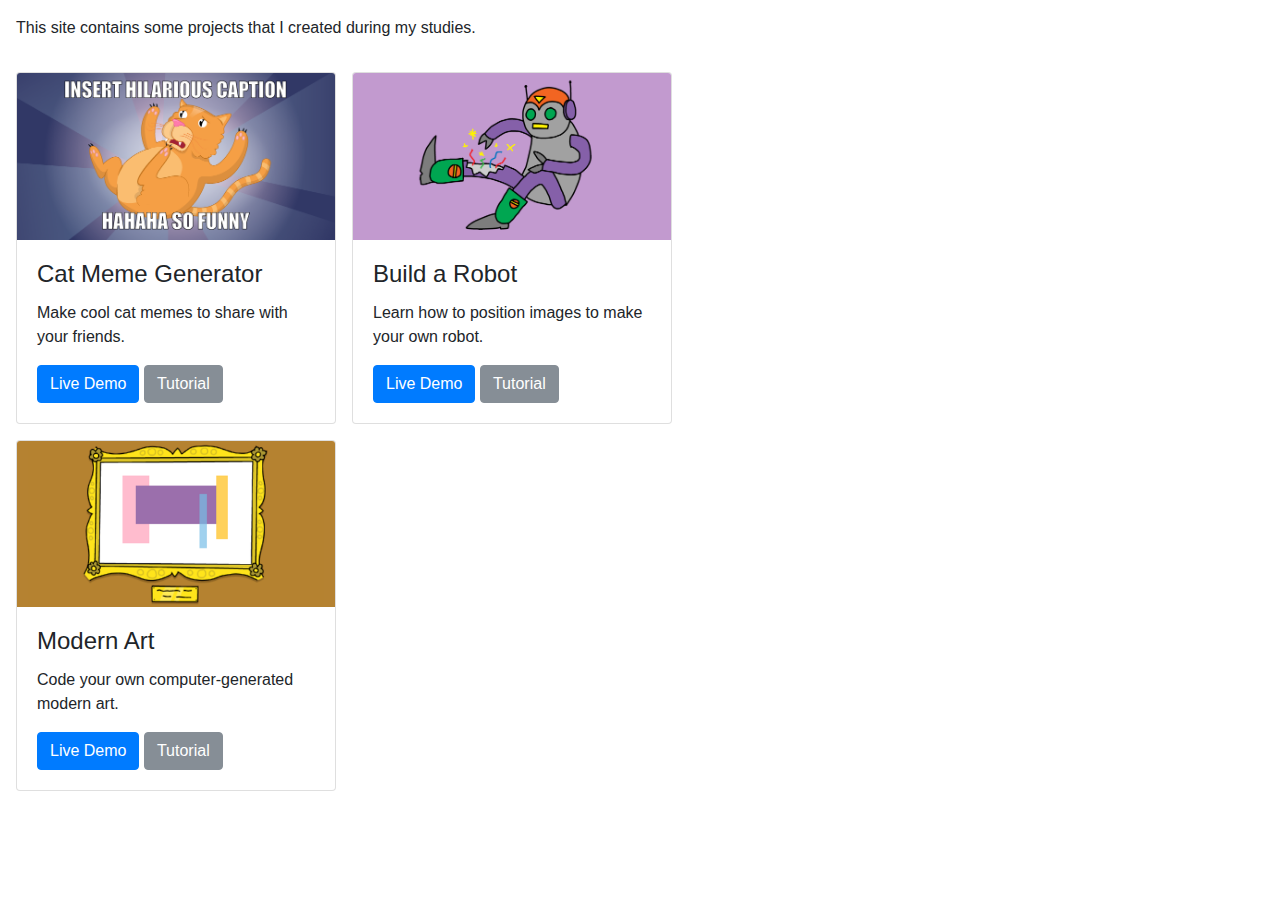
<file: index.html>
<!DOCTYPE html>
<html lang="en">
<head>
    <meta charset="UTF-8">
    <meta name="viewport" content="width=device-width, initial-scale=1.0">
    <meta http-equiv="X-UA-Compatible" content="ie=edge">
    <title>Learning Resources</title>
    <link rel="stylesheet" href="css/bootstrap.min.css">
</head>
<body>
    <div class="container-fluid">
        <div class="row">
            <p class="ml-3 mt-3">This site contains some projects that I created during my studies.</p>
        </div>

          <!-- Web development row -->
          <div class="row" id="web-development">
            <!-- Card Cat Meme Generator -->
            <div class="card ml-3 mt-3" style="width: 20rem;">
                <img class="card-img-top" src="img/cat-meme-generator.png" alt="Cat Meme Generator image cap">
                <div class="card-body">
                    <h4 class="card-title">Cat Meme Generator</h4>
                    <p class="card-text">Make cool cat memes to share with your friends.</p>
                    <a href="web-development/cat-meme-generator" target="_blank" class="btn btn-primary">Live Demo</a>
                    <a href="https://projects.raspberrypi.org/en/projects/cat-meme-generator" target="_blank" class="btn btn-secondary">Tutorial</a>
                </div>
            </div>

            <!-- Card Build a Robot -->
            <div class="card ml-3 mt-3" style="width: 20rem;">
                <img class="card-img-top" src="img/build-a-robot.png" alt="Build a Robot image cap">
                <div class="card-body">
                    <h4 class="card-title">Build a Robot</h4>
                    <p class="card-text">Learn how to position images to make your own robot.</p>
                    <a href="web-development/build-a-robot" target="_blank" class="btn btn-primary">Live Demo</a>
                    <a href="https://projects.raspberrypi.org/en/projects/build-a-robot" target="_blank" class="btn btn-secondary">Tutorial</a>
                </div>
            </div>
        </div>
        <!-- END web development row -->

        <!-- Python row -->
        <div class="row" id="python">
            <!-- Card Cat Meme Generator -->
            <div class="card ml-3 mt-3" style="width: 20rem;">
                <img class="card-img-top" src="img/modern-art.png" alt="Modern art image cap">
                <div class="card-body">
                    <h4 class="card-title">Modern Art</h4>
                    <p class="card-text">Code your own computer-generated modern art.</p>
                    <a href="python/modern-art" target="_blank" class="btn btn-primary">Live Demo</a>
                    <a href="https://projects.raspberrypi.org/en/projects/modern-art" target="_blank" class="btn btn-secondary">Tutorial</a>
                </div>
            </div>
        </div>
        <!-- END Python row -->

    </div>
</body>
</html>
</file>
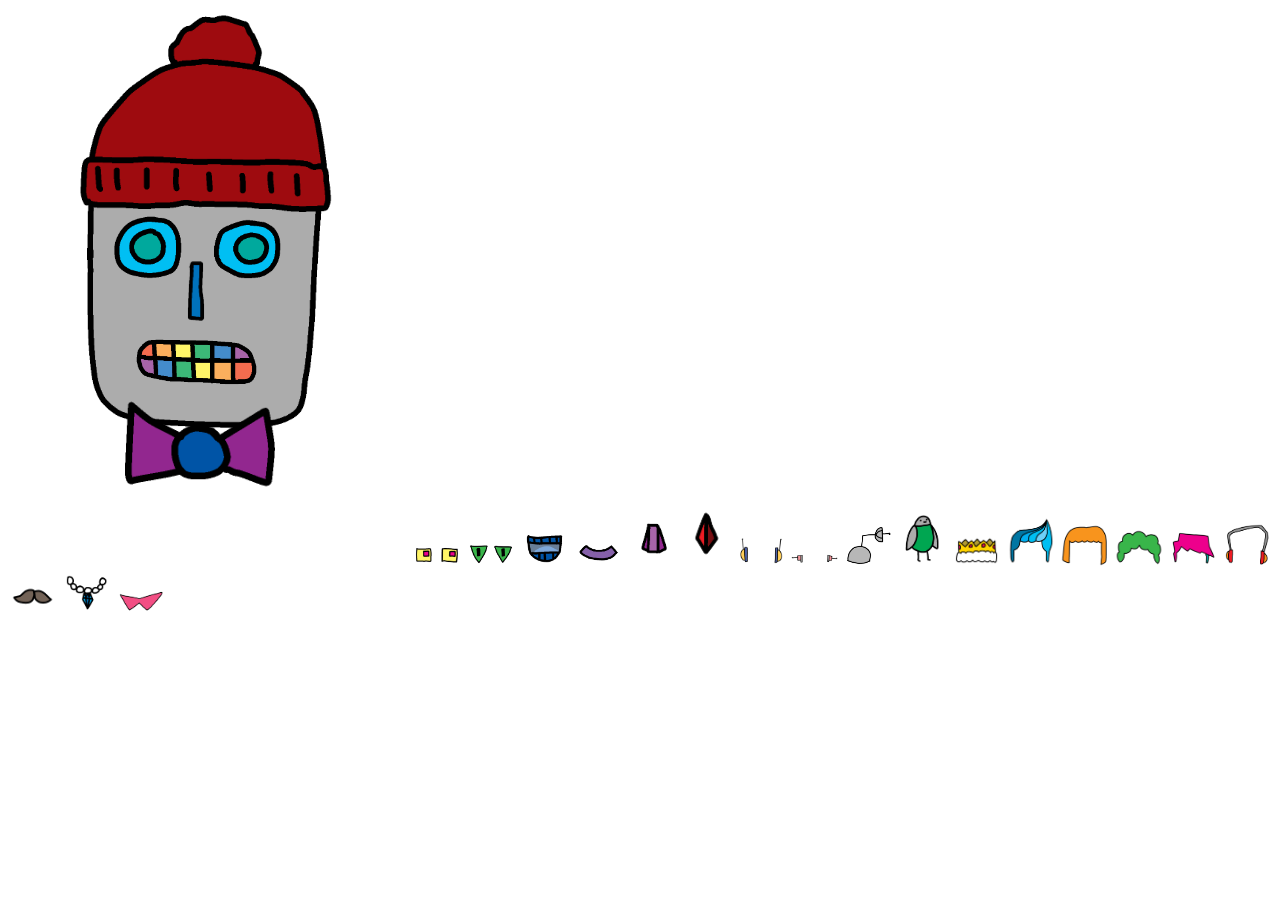
<file: web-development/build-a-robot/index.html>
<!DOCTYPE html>
<html lang="en">
<head>
    <meta charset="UTF-8">
    <meta name="viewport" content="width=device-width, initial-scale=1.0">
    <meta http-equiv="X-UA-Compatible" content="ie=edge">
    <title>Build a Robot</title>
    <link rel="stylesheet" href="css/style.css">
</head>
<body>
    <img id="face" src="img/face.png">
    <img id="eyes1" src="img/eyes1.png">
    <img id="eyes2" src="img/eyes2.png">
    <img id="eyes3" src="img/eyes3.png">
    <img id="mouth1" src="img/mouth1.png">
    <img id="mouth2" src="img/mouth2.png">
    <img id="mouth3" src="img/mouth3.png">
    <img id="nose1" src="img/nose1.png">
    <img id="nose2" src="img/nose2.png">
    <img id="nose3" src="img/nose3.png">
    <img id="ears1" src="img/ears1.png">
    <img id="ears2" src="img/ears2.png">
    <img id="antenna" src="img/antenna.png">
    <img id="bird" src="img/bird.png">
    <img id="bowtie" src="img/bowtie.png">
    <img id="crown" src="img/crown.png">
    <img id="hair1" src="img/hair1.png">
    <img id="hair2" src="img/hair2.png">
    <img id="hair3" src="img/hair3.png">
    <img id="hair4" src="img/hair4.png">
    <img id="hat" src="img/hat.png">
    <img id="headphones" src="img/headphones.png">
    <img id="moustache" src="img/moustache.png">
    <img id="necklace" src="img/necklace.png">    
    <img id="sunglasses" src="img/sunglasses.png"> 
</body>
</html>
</file>
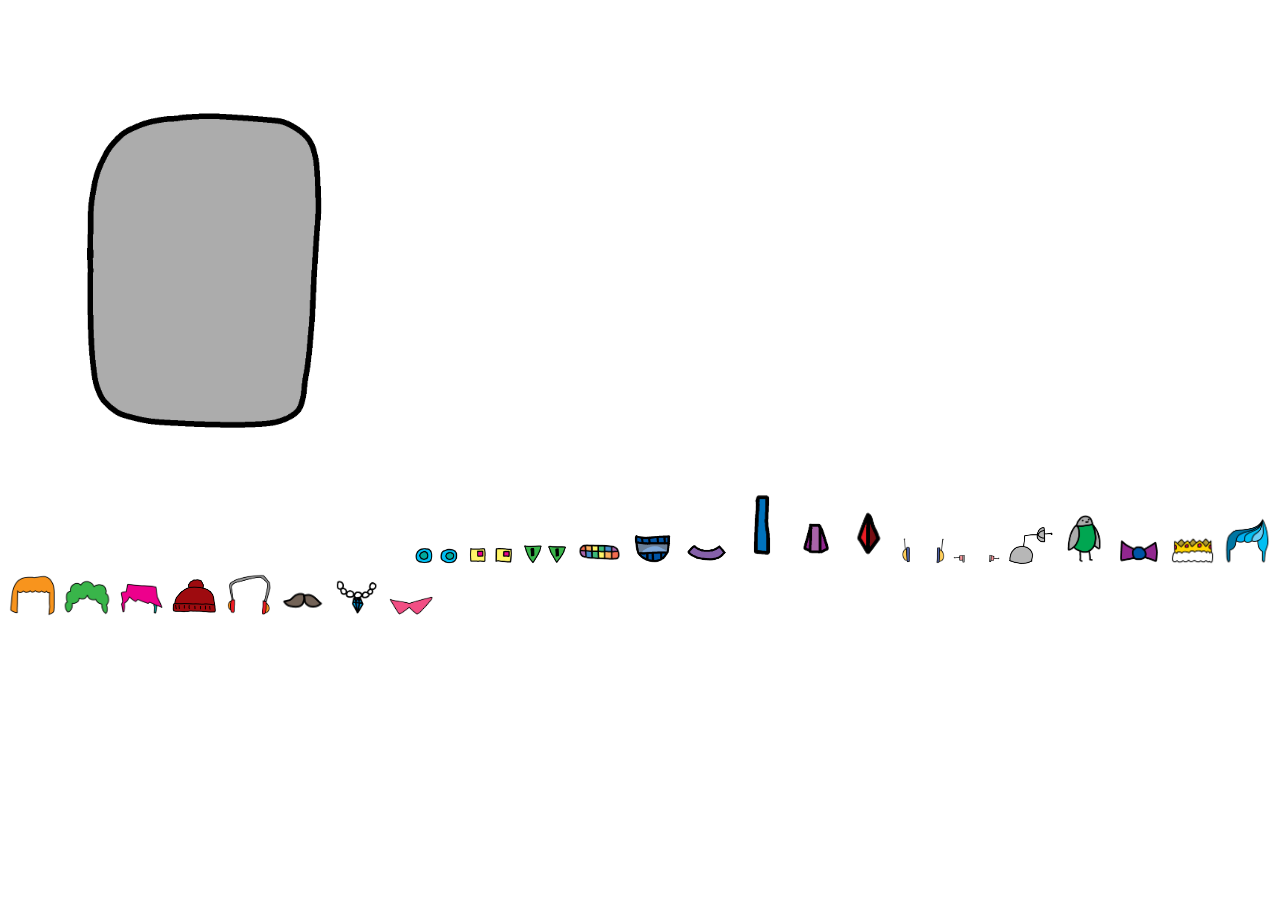
<file: web-development/build-a-robot/img/index.html>
<html>

  <head>
    <link rel="stylesheet" href="style.css">
  </head>
  
  <body>
    <img id="face" src="face.png">
    <img id="eyes1" src="eyes1.png">
    <img id="eyes2" src="eyes2.png">
    <img id="eyes3" src="eyes3.png">
    <img id="mouth1" src="mouth1.png">
    <img id="mouth2" src="mouth2.png">
    <img id="mouth3" src="mouth3.png">
    <img id="nose1" src="nose1.png">
    <img id="nose2" src="nose2.png">
    <img id="nose3" src="nose3.png">
    <img id="ears1" src="ears1.png">
    <img id="ears2" src="ears2.png">
    <img id="antenna" src="antenna.png">
    <img id="bird" src="bird.png">
    <img id="bowtie" src="bowtie.png">
    <img id="crown" src="crown.png">
    <img id="hair1" src="hair1.png">
    <img id="hair2" src="hair2.png">
    <img id="hair3" src="hair3.png">
    <img id="hair4" src="hair4.png">
    <img id="hat" src="hat.png">
    <img id="headphones" src="headphones.png">
    <img id="moustache" src="moustache.png">
    <img id="necklace" src="necklace.png">    
    <img id="sunglasses" src="sunglasses.png"> 
  </body>
  
</html>
</file>
<file: web-development/build-a-robot/css/style.css>
img {
    width: 50px;
}
#face {
    width: 400px;
}

#eyes1 {
    width: 200px;
    position: absolute;
    top: 200px;
    left: 100px;
}

#mouth1 {
    width: 150px;
    position: absolute;
    top: 320px;
    left: 120px;
}

#hat {
    width: 292px;
    position: absolute;
    top: -10px;
    left: 64px;
}

#nose1 {
    top: 250px;
    position: absolute;
    left: 170px;
}

#bowtie {
    width: 200px;
    position: absolute;
    top: 380px;
    left: 100px;
}
</file>
<file: web-development/build-a-robot/img/style.css>
img {
	width: 50px;
}
#face {
	width: 400px;
}
</file>
